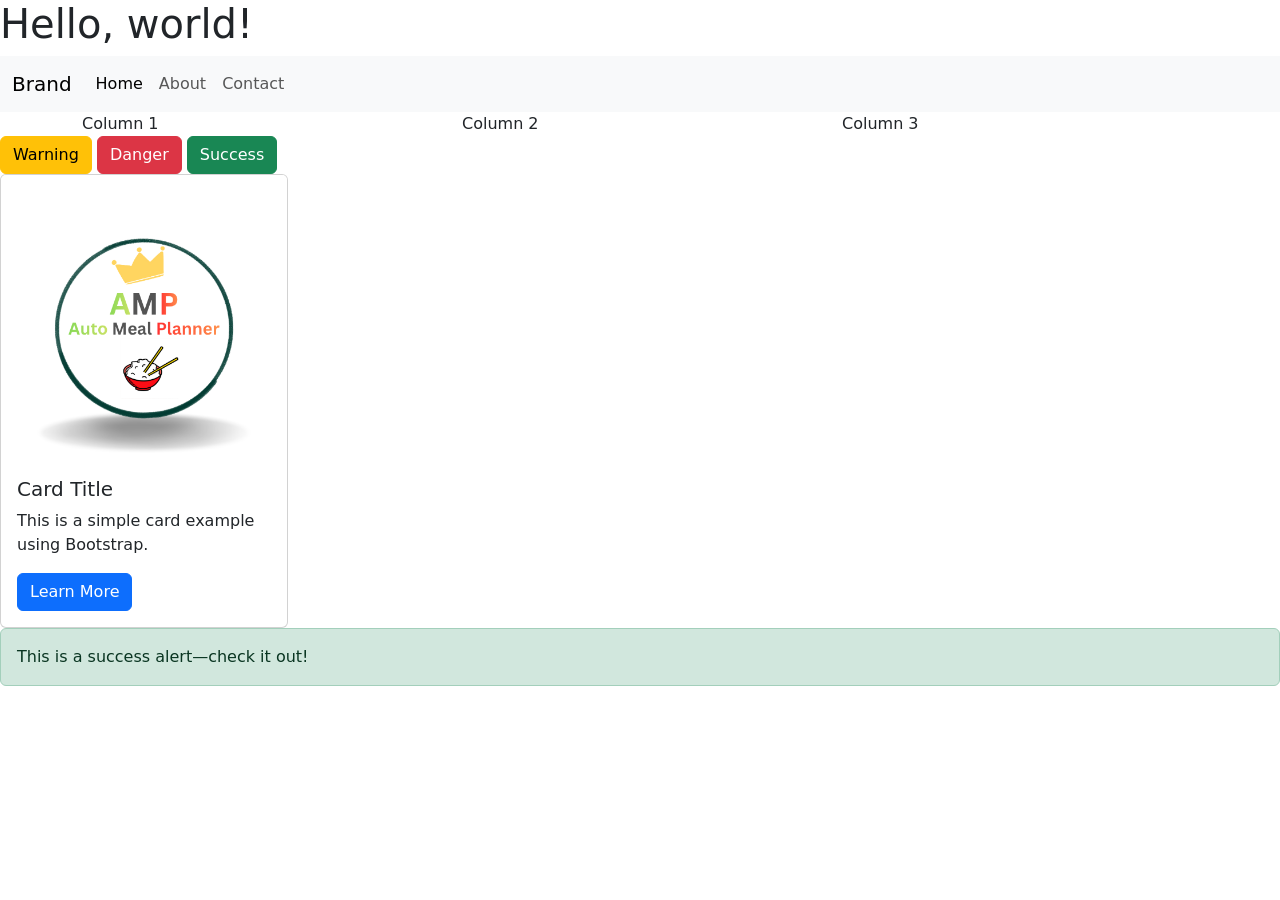
<file: index.html>
<!doctype html>
<html lang="en">
  <head>
    <meta charset="utf-8">
    <meta name="viewport" content="width=device-width, initial-scale=1">
    <title>Bootstrap demo</title>
    <!-- Bootstrap CSS -->
<link href="https://cdn.jsdelivr.net/npm/bootstrap@5.3.0/dist/css/bootstrap.min.css" rel="stylesheet">

  </head>
  <body>
    <h1>Hello, world!</h1>
    <!-- Bootstrap JavaScript (place before closing </body> tag) -->
<script src="https://cdn.jsdelivr.net/npm/bootstrap@5.3.0/dist/js/bootstrap.bundle.min.js"></script>
<nav class="navbar navbar-expand-lg navbar-light bg-light">
  <div class="container-fluid">
    <a class="navbar-brand" href="#">Brand</a>
    <button class="navbar-toggler" type="button" data-bs-toggle="collapse" data-bs-target="#navbarNav" aria-controls="navbarNav" aria-expanded="false" aria-label="Toggle navigation">
      <span class="navbar-toggler-icon"></span>
    </button>
    <div class="collapse navbar-collapse" id="navbarNav">
      <ul class="navbar-nav me-auto mb-2 mb-lg-0">
        <li class="nav-item"><a class="nav-link active" aria-current="page" href="#">Home</a></li>
        <li class="nav-item"><a class="nav-link" href="#">About</a></li>
        <li class="nav-item"><a class="nav-link" href="#">Contact</a></li>
      </ul>
    </div>
  </div>
</nav>

<div class="container">
  <div class="row">
    <div class="col-md-4 col-12">Column 1</div>
    <div class="col-md-4 col-12">Column 2</div>
    <div class="col-md-4 col-12">Column 3</div>
  </div>
</div>

<button class="btn btn-warning">Warning</button>
<button class="btn btn-danger">Danger</button>
<button class="btn btn-success">Success</button>

<div class="card" style="width: 18rem;">
  <img src="ATP Auto Meal Planner.png" class="card-img-top" alt="Card Image">
  <div class="card-body">
    <h5 class="card-title">Card Title</h5>
    <p class="card-text">This is a simple card example using Bootstrap.</p>
    <a href="#" class="btn btn-primary">Learn More</a>
  </div>
</div>

<div class="alert alert-success" role="alert">
  This is a success alert—check it out!
</div>
  </body>
</html>
</file>
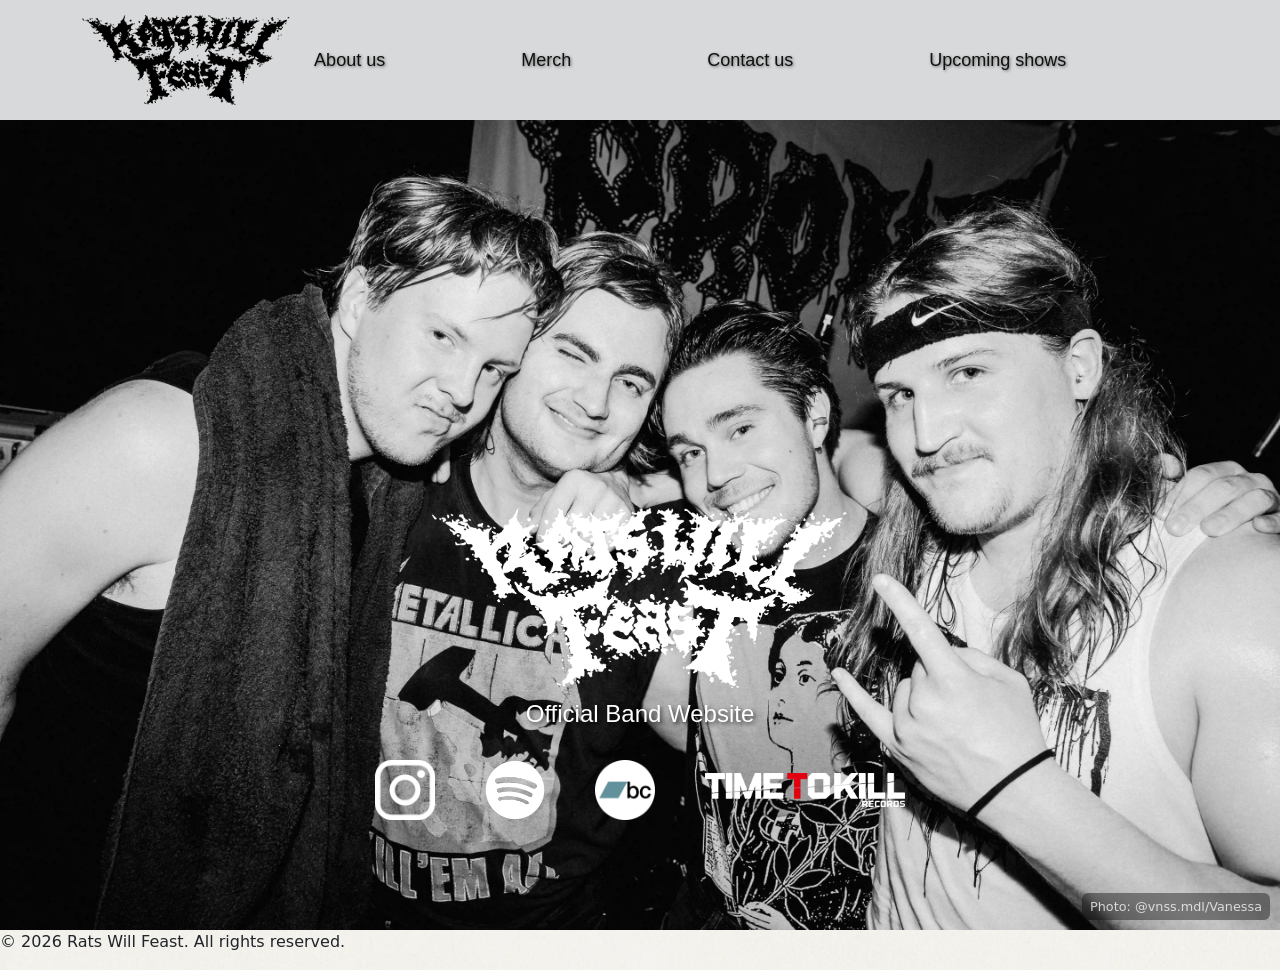
<file: Projekti/index.html>
<!DOCTYPE html>
<html lang="en">
<head>
    <meta charset="UTF-8">
    <meta name="viewport" content="width=device-width, initial-scale=1.0">

    <title>RATS WILL FEAST</title>

    <!-- Bootstrap CSS -->
    <link
        href="https://cdn.jsdelivr.net/npm/bootstrap@5.3.7/dist/css/bootstrap.min.css"
        rel="stylesheet"
    >

    <!-- Oma CSS -->
    <link rel="stylesheet" href="style.css">
</head>
<body>

    <!-- Navbar -->
<nav class="navbar navbar-expand-lg bg-body-tertiary">
  <div class="container">

    <a class="navbar-brand" href="index.html">
      <img src="images/rwf-logo.png"
           alt="Logo"
           height="90">
    </a>
    <button class="navbar-toggler"
            type="button"
            data-bs-toggle="collapse"
            data-bs-target="#navbarNav">
      <span class="navbar-toggler-icon"></span>
    </button>
    <div class="collapse navbar-collapse" id="navbarNav">
      <ul class="navbar-nav">
        <li class="nav-item">
          <a class="nav-link" href="about-us.html">About us</a>
        </li>
        <li class="nav-item">
          <a class="nav-link" href="merch.html">Merch</a>
        </li>
        <li class="nav-item">
          <a class="nav-link" href="contact-us.html">Contact us</a>
        </li>
        <li class="nav-item">
          <a class="nav-link" href="upcoming-shows.html">Upcoming shows</a>
        </li>
      </ul>
    </div>
  </div>
</nav>
<header class="hero home-image">
    <div class="home-image-wrapper">
    <img src="images/band-photo.webp"
         alt="Band photo"
         class="hero-image home-hero-image">
           <div class="home-photo-credit">
        Photo: @vnss.mdl/Vanessa
          </div>
        </div>

         

    <div class="hero-text home-hero-text">
        <h1>
          <img src="images/logo-white.png"
         alt="Band logo" 
         class="hero-logo">
        </h1>
        <p>Official Band Website</p>
    </div>

    <div class="hero-links">
        <a href="https://www.instagram.com/ratswillfeastfin/"
   target="_blank">

    <img src="images/instagram-logo.png"
         alt="Instagram Logo"
         class="social-logo">

</a>

        <a href="https://open.spotify.com/artist/3Nuo8EvLVRFtamo6VP36rv" 
        target="_blank">
            <img src="images/spotify-logo.png" alt="Spotify Logo" class="social-logo">
        </a>

        <a href="https://ratswillfeast.bandcamp.com/music"
         target="_blank"
        >
            <img src="images/bandcamp-logo.png" alt="Bandcamp Logo" class="social-logo">
        </a>

        <a href="https://timetokillrecords.com/pages/rats-will-feast" 
        target="_blank"
        >
            <img src="images/ttk-logo1.png" alt="Time To Kill Records Logo" class="social-logo ttk-logo">
        </a>

    </div>

</header>



<!-- Bootstrap JavaScript -->
<script src="https://cdn.jsdelivr.net/npm/bootstrap@5.3.0/dist/js/bootstrap.bundle.min.js"></script>
<footer class="site-footer">
    <p>© 2026 Rats Will Feast. All rights reserved.</p>
</footer>
</body>
</html>
</file>
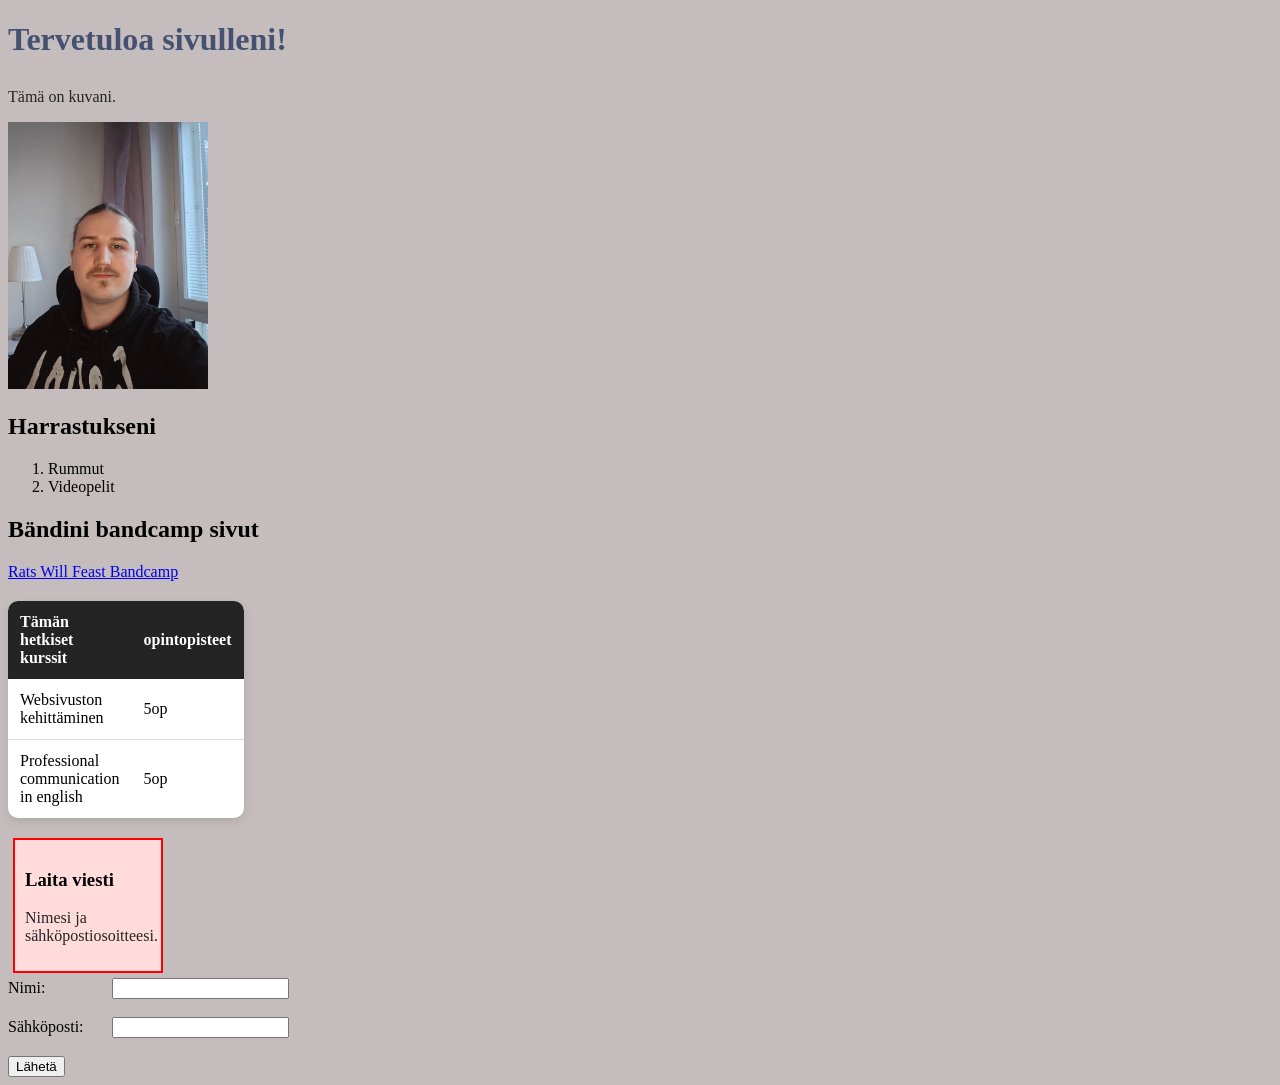
<file: ws02/index.html>
<!DOCTYPE html>
<html lang="fi">
<head>
    <meta charset="UTF-8">
    <style>
    h1 {
      color: rgb(216, 18, 18);
    }
    </style>
    <title>Aaronin sivu</title>
    <link rel="stylesheet" href="style.css">
</head>
<body>

    <h1 style="color: rgb(70, 81, 114);">Tervetuloa sivulleni!</h1>
    <p>Tämä on kuvani.</p>
    <img src="20260103_152917.jpg" alt="Kuva Aaronista" style="width: 200px; height: auto;">

    <h2>Harrastukseni</h2>
    <ol>
        <li>Rummut</li>
        <li>Videopelit</li>
    </ol>

    <h2>Bändini bandcamp sivut</h2>
    <a href="https://ratswillfeast.bandcamp.com/music">Rats Will Feast Bandcamp</a>

    <table>
        <tr>
            <th>Tämän hetkiset kurssit</th>
            <th>opintopisteet</th>
        </tr>
        <tr>
            <td>Websivuston kehittäminen</td>
            <td>5op</td>
        </tr>
        <tr>
            <td>Professional communication in english</td>
            <td>5op</td>
        </tr>
    </table>

    <div class="content-box">
  <h3>Laita viesti</h3>
  <p>Nimesi ja sähköpostiosoitteesi.</p>
</div>

    <form>
        <label for="nimi">Nimi:</label>
        <input type="text" id="nimi" name="nimi"><br><br>

        <label for="sahkoposti">Sähköposti:</label>
        <input type="email" id="sahkoposti" name="sahkoposti"><br><br>

        <input type="submit" value="Lähetä">
    </form>

</body>
</html>
</file>
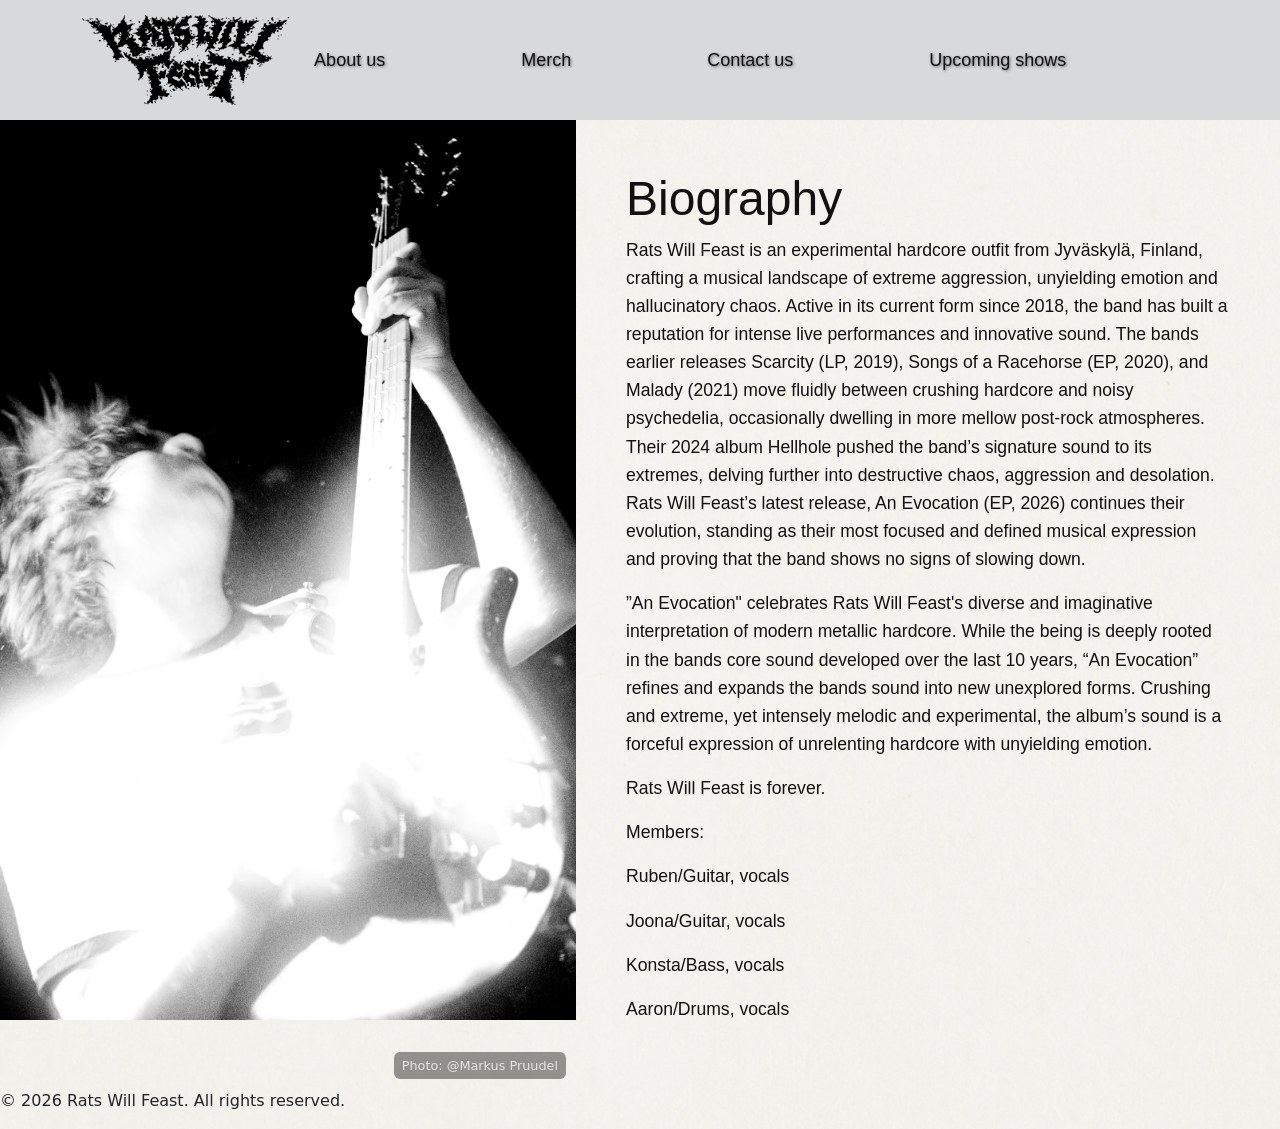
<file: Projekti/about-us.html>
<!DOCTYPE html>
<html lang="en">
<head>
    <meta charset="UTF-8">
    <meta name="viewport" content="width=device-width, initial-scale=1.0">

    <title>About Us</title>

    <!-- Bootstrap CSS -->
    <link
        href="https://cdn.jsdelivr.net/npm/bootstrap@5.3.7/dist/css/bootstrap.min.css"
        rel="stylesheet"
    >

    <!-- Oma CSS -->
    <link rel="stylesheet" href="style.css">
</head>
<body>

    <!-- Navbar -->
<nav class="navbar navbar-expand-lg bg-body-tertiary">
  <div class="container">

    <a class="navbar-brand" href="index.html">
      <img src="images/rwf-logo.png"
           alt="Logo"
           height="90">
    </a>
    <button class="navbar-toggler"
            type="button"
            data-bs-toggle="collapse"
            data-bs-target="#navbarNav">
      <span class="navbar-toggler-icon"></span>
    </button>
    <div class="collapse navbar-collapse" id="navbarNav">
      <ul class="navbar-nav">
        <li class="nav-item">
          <a class="nav-link" href="about-us.html">About us</a>
        </li>
        <li class="nav-item">
          <a class="nav-link" href="merch.html">Merch</a>
        </li>
        <li class="nav-item">
          <a class="nav-link" href="contact-us.html">Contact us</a>
        </li>
        <li class="nav-item">
          <a class="nav-link" href="upcoming-shows.html">Upcoming shows</a>
        </li>
      </ul>
    </div>
  </div>
</nav>

<section class="about-layout">
      <div class="about-image-wrapper">
    <img src="images/rats-will-feast-aboutus.webp"
         alt="Band photo"
         class="about-image">
          <div class="photo-credit">
        Photo: @Markus Pruudel
          </div>
        </div>
    
    <div class="about-text">
        <h1>Biography</h1>
        <p>Rats Will Feast is an experimental hardcore outfit from Jyväskylä, Finland, crafting a musical
landscape of extreme aggression, unyielding emotion and hallucinatory chaos. Active in its current
form since 2018, the band has built a reputation for intense live performances and innovative sound.
The bands earlier releases Scarcity (LP, 2019), Songs of a Racehorse (EP, 2020), and Malady
(2021) move fluidly between crushing hardcore and noisy psychedelia, occasionally dwelling in
more mellow post-rock atmospheres. Their 2024 album Hellhole pushed the band’s signature
sound to its extremes, delving further into destructive chaos, aggression and desolation. Rats Will
Feast’s latest release, An Evocation (EP, 2026) continues their evolution, standing as their
most focused and defined musical expression and proving that the band shows no signs of slowing
down.</p>

<p>”An Evocation" celebrates Rats Will Feast's diverse and imaginative interpretation of modern
metallic hardcore. While the being is deeply rooted in the bands core sound developed over the last
10 years, “An Evocation” refines and expands the bands sound into new unexplored forms.
Crushing and extreme, yet intensely melodic and experimental, the album’s sound is a forceful
expression of unrelenting hardcore with unyielding emotion.</p>

<p>Rats Will Feast is forever. </p>

<p>Members: </p> 
<p> Ruben/Guitar, vocals</p>
<p> Joona/Guitar, vocals</p>
<p> Konsta/Bass, vocals</p>
<p> Aaron/Drums, vocals</p>
  

    </div>
</section>

<!-- Bootstrap JavaScript -->
<script src="https://cdn.jsdelivr.net/npm/bootstrap@5.3.0/dist/js/bootstrap.bundle.min.js"></script>
<footer class="site-footer">
    <p>© 2026 Rats Will Feast. All rights reserved.</p>
</footer>
</body>
</html>
</file>
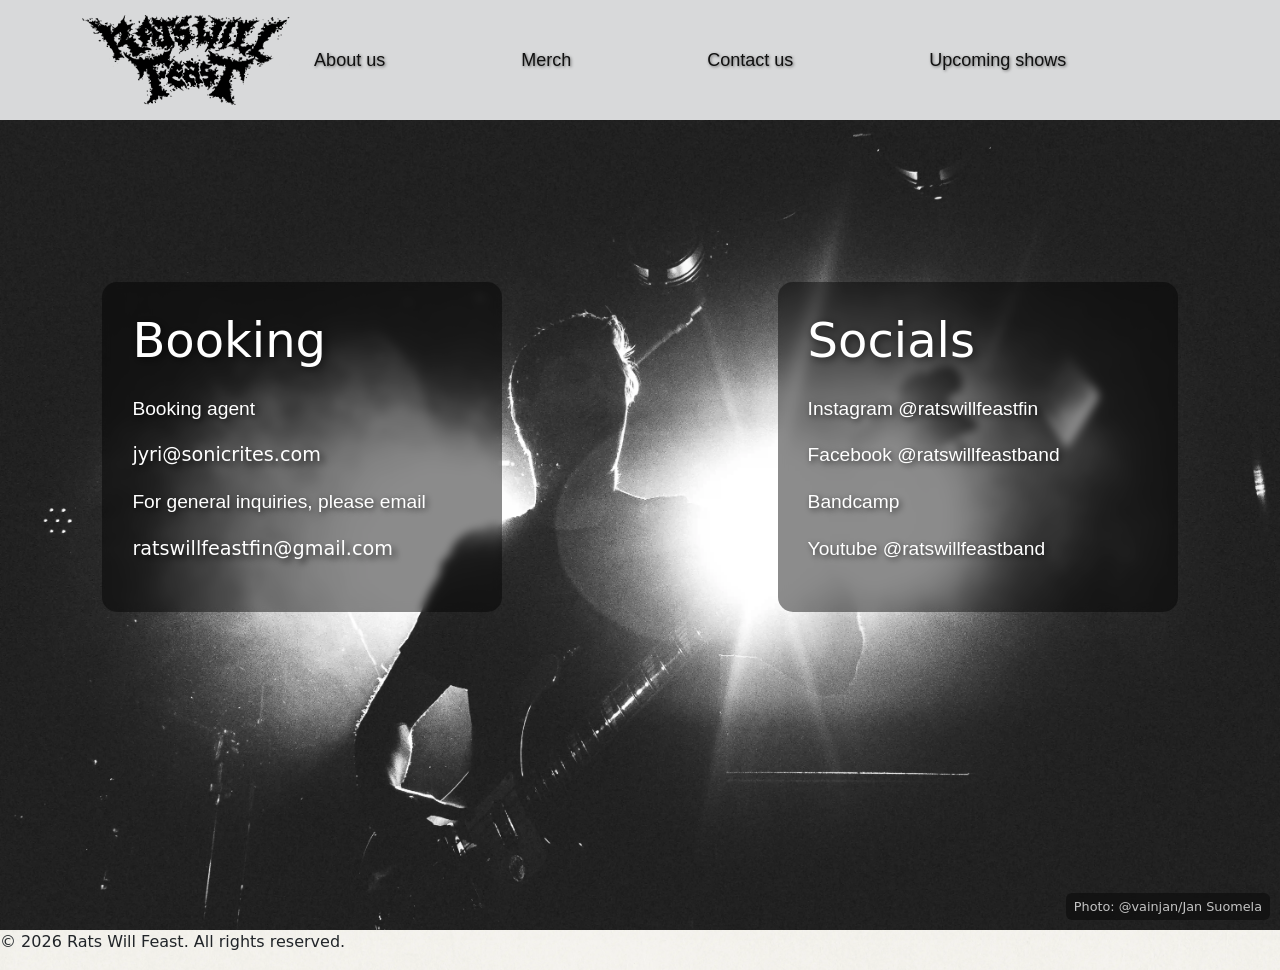
<file: Projekti/contact-us.html>
<!DOCTYPE html>
<html lang="en">
<head>
    <meta charset="UTF-8">
    <meta name="viewport" content="width=device-width, initial-scale=1.0">

    <title>Contact Us</title>

    <!-- Bootstrap CSS -->
    <link
        href="https://cdn.jsdelivr.net/npm/bootstrap@5.3.7/dist/css/bootstrap.min.css"
        rel="stylesheet"
    >

    <!-- Oma CSS -->
    <link rel="stylesheet" href="style.css">
</head>
<body>

    <!-- Navbar -->
<nav class="navbar navbar-expand-lg bg-body-tertiary">
  <div class="container">

    <a class="navbar-brand" href="index.html">
      <img src="images/rwf-logo.png"
           alt="Logo"
           height="90">
    </a>
    <button class="navbar-toggler"
            type="button"
            data-bs-toggle="collapse"
            data-bs-target="#navbarNav">
      <span class="navbar-toggler-icon"></span>
    </button>
    <div class="collapse navbar-collapse" id="navbarNav">
      <ul class="navbar-nav">
        <li class="nav-item">
          <a class="nav-link" href="about-us.html">About us</a>
        </li>
        <li class="nav-item">
          <a class="nav-link" href="merch.html">Merch</a>
        </li>
        <li class="nav-item">
          <a class="nav-link" href="contact-us.html">Contact us</a>
        </li>
        <li class="nav-item">
          <a class="nav-link" href="upcoming-shows.html">Upcoming shows</a>
        </li>
      </ul>
    </div>
  </div>
</nav>

<header class="hero contact-hero">
    <div class="contact-image-wrapper">

        <img src="images/contact-photo.webp"
          alt="Contact us hero image"
          class="hero-image contact-hero-image">

           <div class="photo-credit">
        Photo: @vainjan/Jan Suomela
    </div>
    </div>

    <div class="hero-text contact-hero-text">
        <h1>Booking</h1>
        <p> Booking agent </p>
        <a href="mailto:jyri@sonicrites.com">jyri@sonicrites.com</a>
        <p>For general inquiries, please email</p>
        <a href="mailto:ratswillfeastfin@gmail.com">ratswillfeastfin@gmail.com</a>
      </div>

        <div class="hero-text social-hero-text">
        <h2>Socials</h2>
        <p> Instagram <a href="https://www.instagram.com/ratswillfeastfin" target="_blank">@ratswillfeastfin</a> </p>
         <p> Facebook <a href="https://www.facebook.com/ratswillfeastband" target="_blank">@ratswillfeastband</a></p>
         <p> <a href="https://ratswillfeast.bandcamp.com" target="_blank">Bandcamp</a></p> 
         <p> Youtube <a href="https://www.youtube.com/@ratswillfeastband" target="_blank">@ratswillfeastband</a></p>
      </div>
        
    
</header>


<!-- Bootstrap JavaScript -->
<script src="https://cdn.jsdelivr.net/npm/bootstrap@5.3.0/dist/js/bootstrap.bundle.min.js"></script>
<footer class="site-footer">
    <p>© 2026 Rats Will Feast. All rights reserved.</p>
</footer>
</body>
</html>
</file>
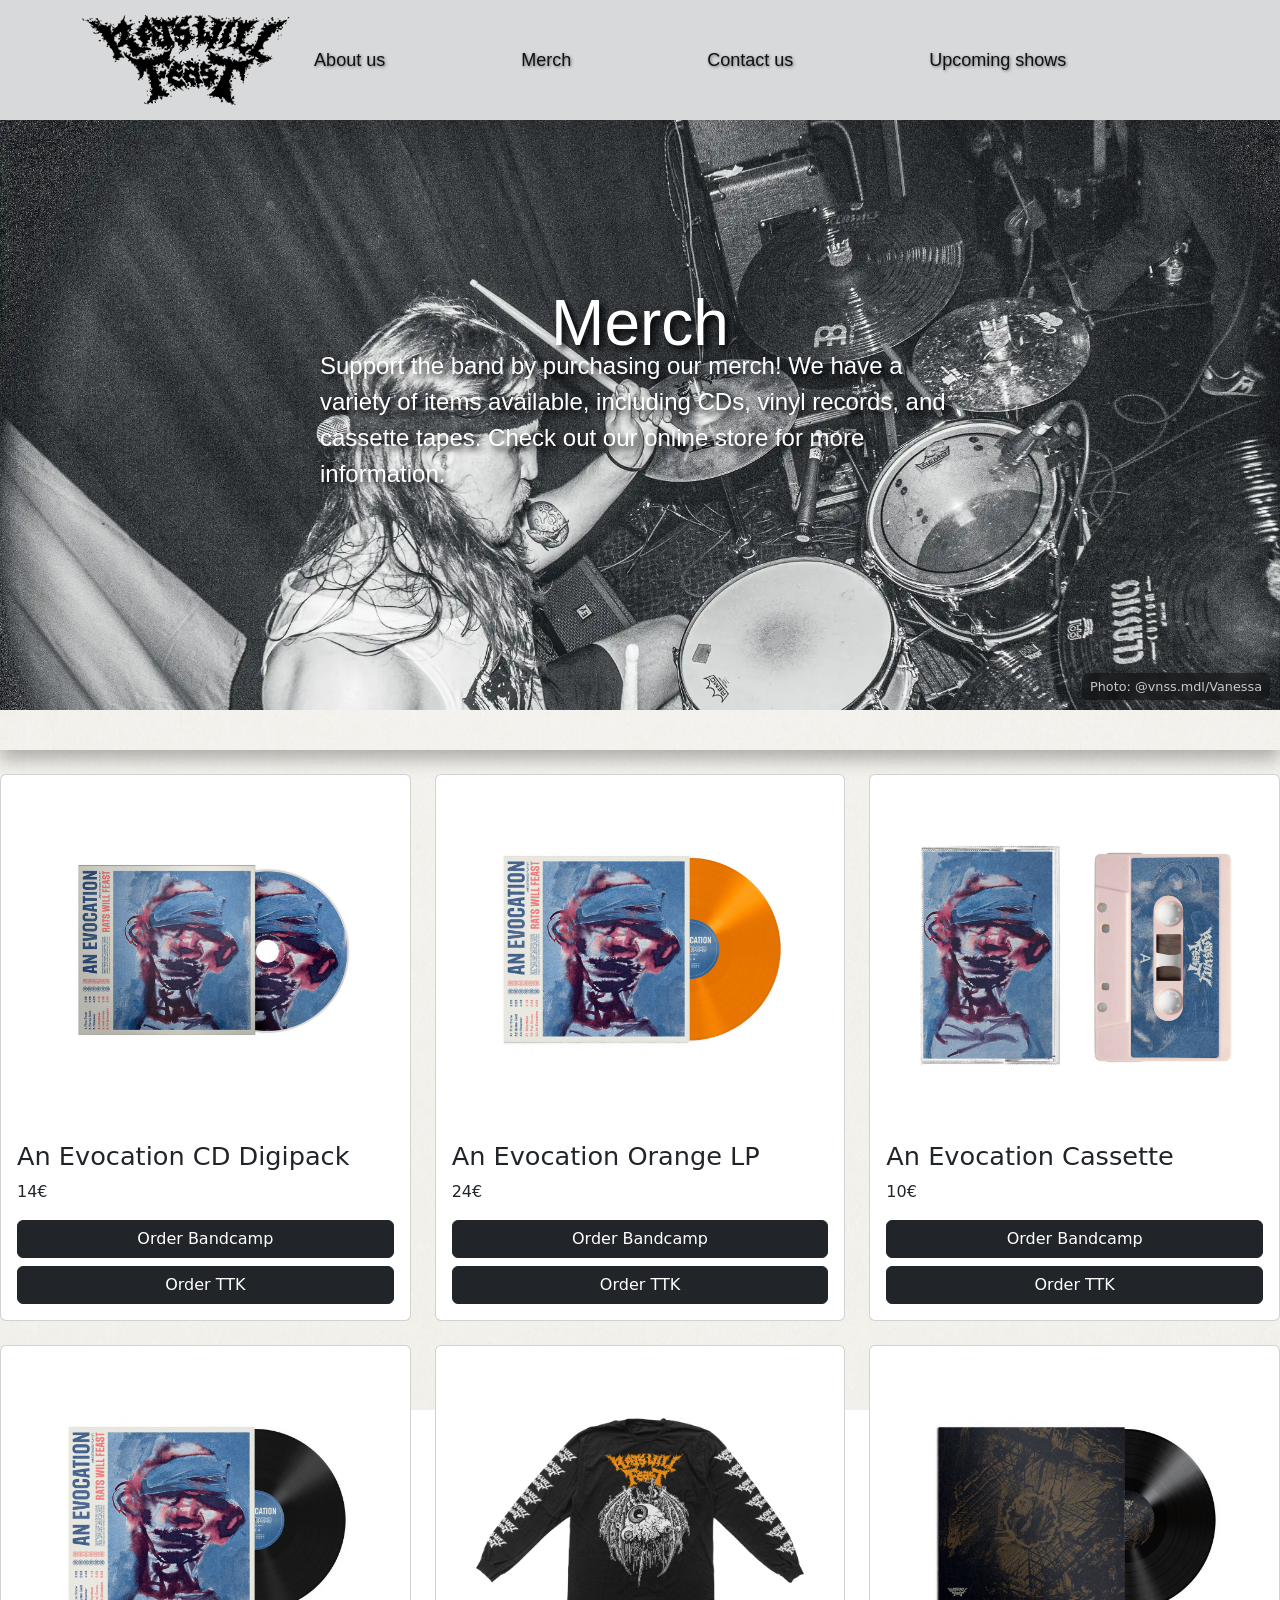
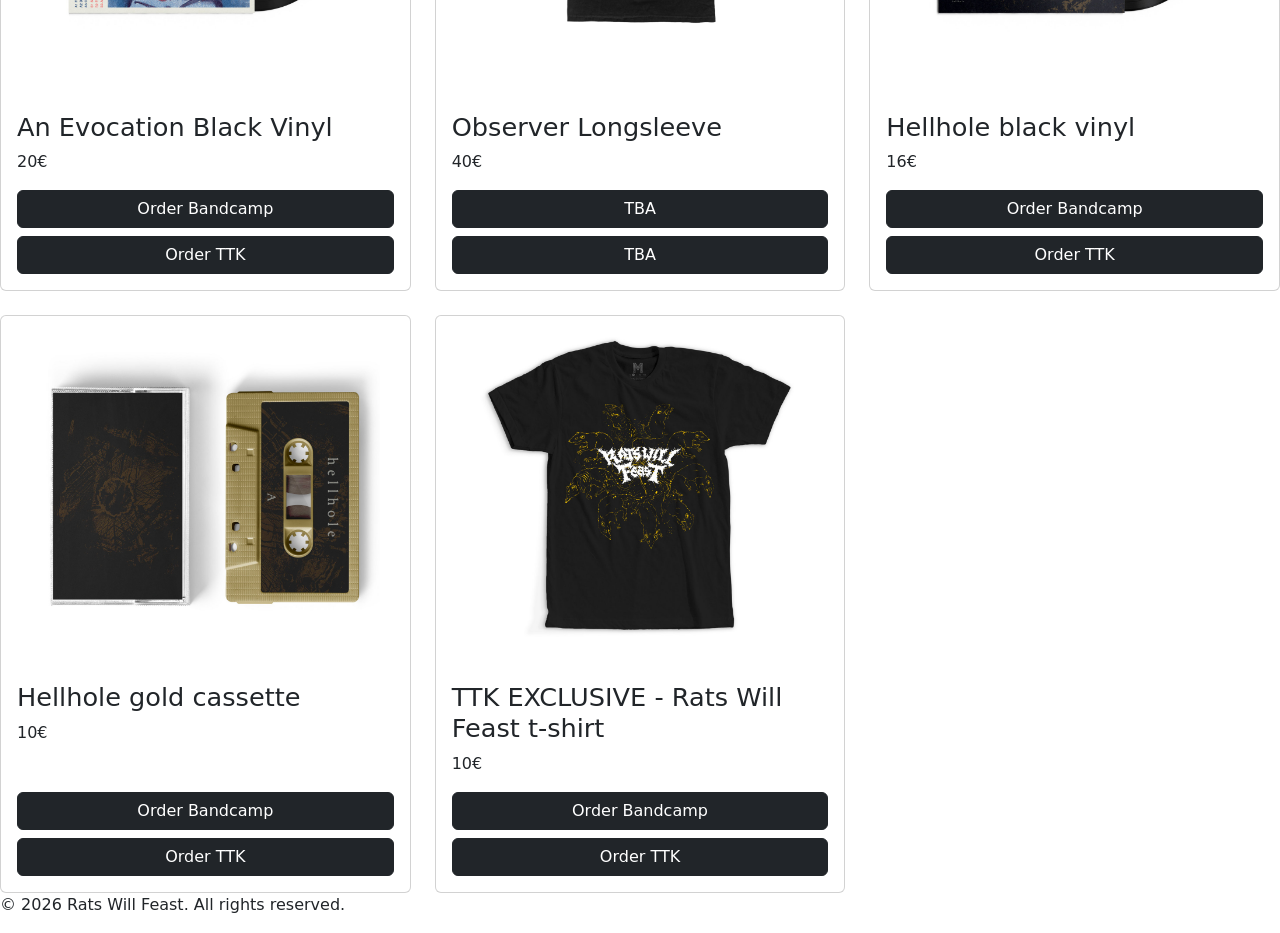
<file: Projekti/merch.html>
<!DOCTYPE html>
<html lang="en">
<head>
    <meta charset="UTF-8">
    <meta name="viewport" content="width=device-width, initial-scale=1.0">

    <title>Merch</title>

    <!-- Bootstrap CSS -->
    <link
        href="https://cdn.jsdelivr.net/npm/bootstrap@5.3.7/dist/css/bootstrap.min.css"
        rel="stylesheet"
    >

    <!-- Oma CSS -->
    <link rel="stylesheet" href="style.css">
</head>
<body>

    <!-- Navbar -->
<nav class="navbar navbar-expand-lg bg-body-tertiary">
  <div class="container">

    <a class="navbar-brand" href="index.html">
      <img src="images/rwf-logo.png"
           alt="Logo"
           height="90">
    </a>
    <button class="navbar-toggler"
            type="button"
            data-bs-toggle="collapse"
            data-bs-target="#navbarNav">
      <span class="navbar-toggler-icon"></span>
    </button>
    <div class="collapse navbar-collapse" id="navbarNav">
      <ul class="navbar-nav">
        <li class="nav-item">
          <a class="nav-link" href="about-us.html">About us</a>
        </li>
        <li class="nav-item">
          <a class="nav-link" href="merch.html">Merch</a>
        </li>
        <li class="nav-item">
          <a class="nav-link" href="contact-us.html">Contact us</a>
        </li>
        <li class="nav-item">
          <a class="nav-link" href="upcoming-shows.html">Upcoming shows</a>
        </li>
      </ul>
    </div>
  </div>
</nav>

<div class="hero merch-hero">
        <div class="merch-image-wrapper">
    <img src="images/rwf-merch.webp"
         alt="Band photo"
         class="hero-image merch-hero-image">
          <div class="photo-credit">
        Photo: @vnss.mdl/Vanessa
          </div>
        </div>
</div>
         

    <div class="hero-text merch-hero-text">
        <h1>Merch</h1>
        <p>Support the band by purchasing our merch! We have a variety of items available, including CDs, vinyl records, and cassette tapes. Check out our online store for more information.</p>
    </div>

<div class="row g-4">
  <div class="row justify-content-center g-4">
  </div>
    <!-- TUOTE 1 -->
    <div class="col-md-4">
        <div class="card h-100">

            <img src="images/digital-cd.jpg"
                 class="card-img-top"
                 alt="CD">

            <div class="card-body">

                <h1 class="card-title">
                    An Evocation CD Digipack
                </h1>

                <p class="card-text">14€</p>

                <div class="d-grid gap-2">

                    <a href="https://ratswillfeast.bandcamp.com/album/an-evocation"
                       class="btn btn-dark">
                       Order Bandcamp
                    </a>

                    <a href="https://timetokillrecords.com/products/rats-will-feast-an-evocation-cd-digipack?_pos=4&_sid=38abc0d91&_ss=r"
                       class="btn btn-dark">
                       Order TTK
                    </a>

                </div>

            </div>
        </div>
    </div>


    <!-- TUOTE 2 -->
    <div class="col-md-4">
        <div class="card h-100">

            <img src="images/orange-lp.jpg"
                 class="card-img-top"
                 alt="Orange LP">

            <div class="card-body">

                <h1 class="card-title">
                    An Evocation Orange LP
                </h1>

                <p class="card-text">24€</p>

                <div class="d-grid gap-2">

                    <a href="https://ratswillfeast.bandcamp.com/album/an-evocation"
                       class="btn btn-dark">
                       Order Bandcamp
                    </a>

                    <a href="https://timetokillrecords.com/products/rats-will-feast-an-evocation-lp-orange?_pos=1&_sid=38abc0d91&_ss=r"
                       class="btn btn-dark">
                       Order TTK
                    </a>

                </div>

            </div>
        </div>
    </div>


    <!-- TUOTE 3 -->
    <div class="col-md-4">
        <div class="card h-100">

            <img src="images/evocation-cassette.jpg"
                 class="card-img-top"
                 alt="Cassette">

            <div class="card-body">

                <h1 class="card-title">
                    An Evocation Cassette
                </h1>

                <p class="card-text">10€</p>

                <div class="d-grid gap-2">

                    <a href="https://ratswillfeast.bandcamp.com/album/an-evocation"
                       class="btn btn-dark">
                       Order Bandcamp
                    </a>

                    <a href="https://timetokillrecords.com/products/rats-will-feast-an-evocation-mc?_pos=2&_sid=38abc0d91&_ss=r"
                       class="btn btn-dark">
                       Order TTK
                    </a>

                </div>

            </div>
        </div>
    </div>

    <!-- TUOTE 4 -->

    <div class="col-md-4">
        <div class="card h-100">

            <img src="images/black-vinyl.jpg"
                 class="card-img-top"
                 alt="Black vinyl">

            <div class="card-body">

                <h1 class="card-title">
                    An Evocation Black Vinyl
                </h1>

                <p class="card-text">20€</p>

                <div class="d-grid gap-2">

                    <a href="https://ratswillfeast.bandcamp.com/album/an-evocation"
                       class="btn btn-dark">
                       Order Bandcamp
                    </a>

                    <a href="https://timetokillrecords.com/products/rats-will-feast-an-evocation-lp-black?_pos=6&_sid=549ae5271&_ss=r"
                       class="btn btn-dark">
                       Order TTK
                    </a>

                </div>

            </div>
        </div>
    </div>

    <!-- TUOTE 5 -->

    <div class="col-md-4">
        <div class="card h-100">

            <img src="images/rwf-observer-longsleeve.jpg"
                 class="card-img-top"
                 alt="Observer longsleeve">
                 <div class="modal fade" id="imageModal1"></div>

            <div class="card-body">

                <h1 class="card-title">
                    Observer Longsleeve
                </h1>

                <p class="card-text">40€</p>

                <div class="d-grid gap-2">

                    <a href="#"
                       class="btn btn-dark">
                       TBA
                    </a>

                    <a href="#"
                       class="btn btn-dark">
                       TBA
                    </a>

                </div>

            </div>
        </div>
    </div>


    <!-- TUOTE 6 -->

    <div class="col-md-4">
        <div class="card h-100">

            <img src="images/hellhole-vinyl.jpg"
                 class="card-img-top"
                 alt="Hellhole black vinyl">

            <div class="card-body">

                <h1 class="card-title">
                    Hellhole black vinyl 
                </h1>

                <p class="card-text">16€</p>

                <div class="d-grid gap-2">

                    <a href="https://ratswillfeast.bandcamp.com/album/hellhole-2"
                       class="btn btn-dark">
                       Order Bandcamp
                    </a>

                    <a href="https://timetokillrecords.com/products/rats-will-feast-hellhole-12-black-vinyl?_pos=3&_sid=549ae5271&_ss=r"
                       class="btn btn-dark">
                       Order TTK
                    </a>

                </div>

            </div>
        </div>
    </div>

    <!-- TUOTE 7 -->

    <div class="col-md-4">
        <div class="card h-100">

            <img src="images/hellhole-gold-cassette.jpg"
                 class="card-img-top"
                 alt="Hellhole gold cassette">

            <div class="card-body">

                <h1 class="card-title">
                    Hellhole gold cassette 
                </h1>

                <p class="card-text">10€</p>

                <div class="d-grid gap-2">

                    <a href="https://ratswillfeast.bandcamp.com/album/hellhole-2"
                       class="btn btn-dark">
                       Order Bandcamp
                    </a>

                    <a href="https://timetokillrecords.com/products/rats-will-feast-hellhole-gold-audiocassette?_pos=4&_sid=549ae5271&_ss=r"
                       class="btn btn-dark">
                       Order TTK
                    </a>

                </div>

            </div>
        </div>
    </div>

    <!-- TUOTE 8 -->

    <div class="col-md-4">
        <div class="card h-100">

            <img src="images/ratcrown-tshirt.jpg"
                 class="card-img-top"
                 alt="TTK EXCLUSIVE - Rats Will Feast t-shirt">

            <div class="card-body">

                <h1 class="card-title">
                    TTK EXCLUSIVE - Rats Will Feast t-shirt
                </h1>

                <p class="card-text">10€</p>

                <div class="d-grid gap-2">

                    <a href="https://ratswillfeast.bandcamp.com/album/hellhole-2"
                       class="btn btn-dark">
                       Order Bandcamp
                    </a>

                    <a href="https://timetokillrecords.com/products/ttk-exclusive-rats-will-feats-t-shirt?_pos=9&_sid=549ae5271&_ss=r"
                       class="btn btn-dark">
                       Order TTK
                    </a>

                </div>

            </div>
        </div>
    </div>

</div>


<!-- Bootstrap JavaScript -->
<script src="https://cdn.jsdelivr.net/npm/bootstrap@5.3.0/dist/js/bootstrap.bundle.min.js"></script>
<footer class="site-footer">
    <p>© 2026 Rats Will Feast. All rights reserved.</p>
</footer>
</body>
</html>
</file>
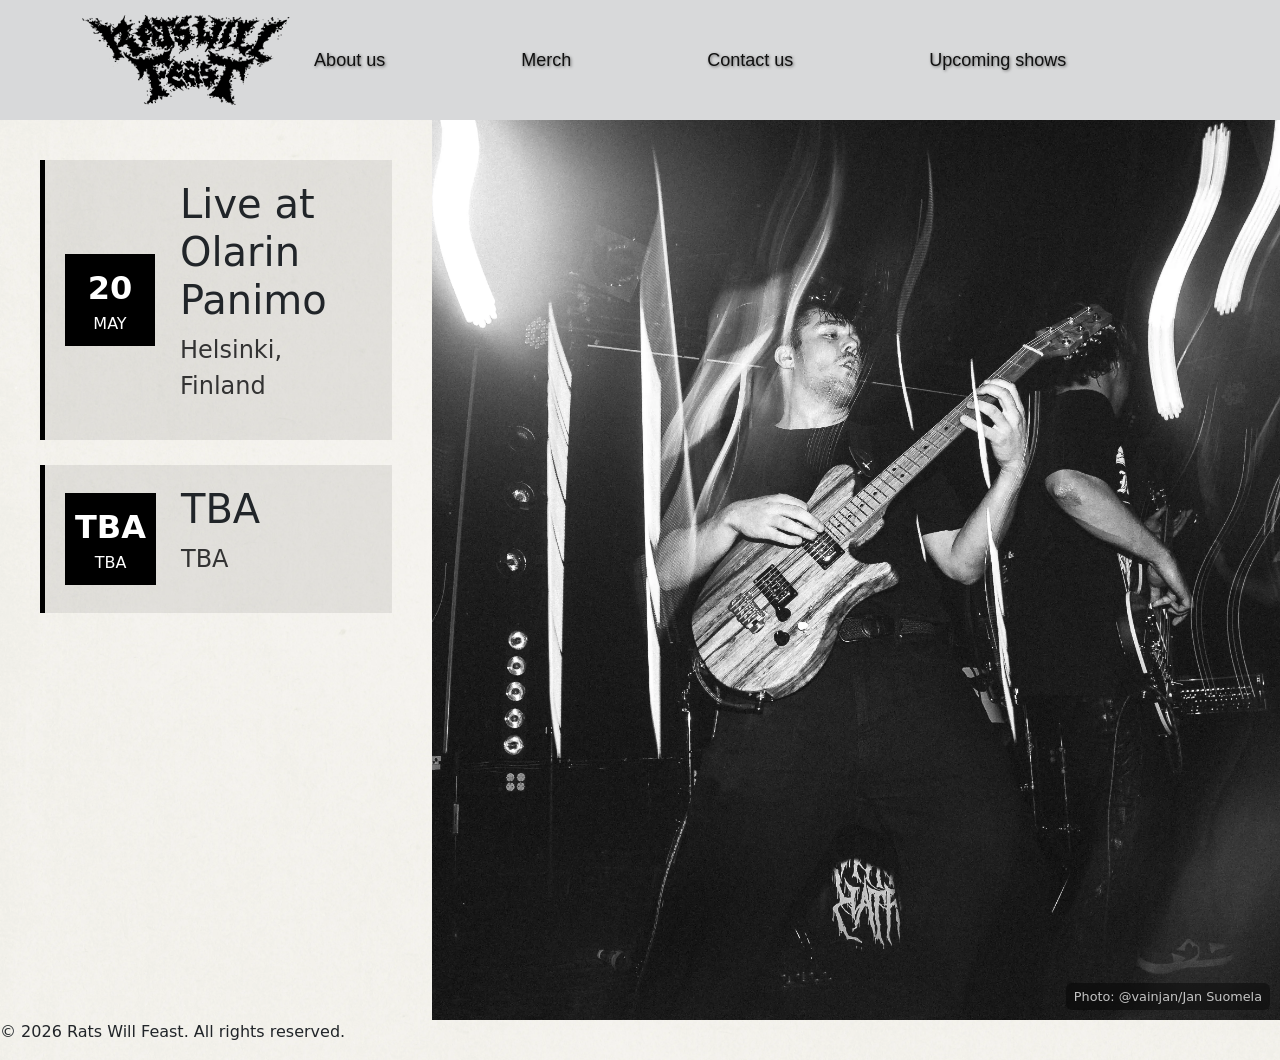
<file: Projekti/upcoming-shows.html>
<!DOCTYPE html>
<html lang="en">
<head>
    <meta charset="UTF-8">
    <meta name="viewport" content="width=device-width, initial-scale=1.0">

    <title>Upcoming Shows</title>

    <!-- Bootstrap CSS -->
    <link
        href="https://cdn.jsdelivr.net/npm/bootstrap@5.3.7/dist/css/bootstrap.min.css"
        rel="stylesheet"
    >

    <!-- Oma CSS -->
    <link rel="stylesheet" href="style.css">
</head>
<body>

    <!-- Navbar -->
<nav class="navbar navbar-expand-lg bg-body-tertiary">
  <div class="container">

    <a class="navbar-brand" href="index.html">
      <img src="images/rwf-logo.png"
           alt="Logo"
           height="90">
    </a>
    <button class="navbar-toggler"
            type="button"
            data-bs-toggle="collapse"
            data-bs-target="#navbarNav">
      <span class="navbar-toggler-icon"></span>
    </button>
    <div class="collapse navbar-collapse" id="navbarNav">
      <ul class="navbar-nav">
        <li class="nav-item">
          <a class="nav-link" href="about-us.html">About us</a>
        </li>
        <li class="nav-item">
          <a class="nav-link" href="merch.html">Merch</a>
        </li>
        <li class="nav-item">
          <a class="nav-link" href="contact-us.html">Contact us</a>
        </li>
        <li class="nav-item">
          <a class="nav-link" href="upcoming-shows.html">Upcoming shows</a>
        </li>
      </ul>
    </div>
  </div>
</nav>

<section class="shows-layout">

    <div class="shows-section">
         <div class="show-card">

            <div class="show-date">
                <span class="day">20</span>
                <span class="month">MAY</span>
         </div>

            <div class="show-info">
                <h1>Live at Olarin Panimo</h1>
                <p>Helsinki, Finland</p>
            </div>
        </div>

           <div class="show-card">

            <div class="show-date">
                <span class="day">TBA</span>
                <span class="month">TBA</span>
         </div>

            <div class="show-info">
                <h1>TBA</h1>
                <p>TBA</p>
            </div>
        </div>


    </div>
    <div class="image-wrapper">
    <img src="images/upcoming-shows.webp"
         alt="Upcoming shows image"
         class="shows-side-image">

           <div class="photo-credit">
        Photo: @vainjan/Jan Suomela
    </div>
    </div>

</section>







<!-- Bootstrap JavaScript -->
<script src="https://cdn.jsdelivr.net/npm/bootstrap@5.3.0/dist/js/bootstrap.bundle.min.js"></script>
<footer class="site-footer">
    <p>© 2026 Rats Will Feast. All rights reserved.</p>
</footer>
</body>
</html>
</file>
<file: Projekti/style.css>
/* home page specific styles */
html, body {
    overflow-x: hidden;
    overflow-y: scroll
}

.hero {
    position: relative;
    display: flex;
    text-align: center;

} 

.navbar-brand img {
    transition: 0.4s;
}
.navbar-brand img:hover {
      opacity: 0.8;
    transform: scale(1.05);
}

.home-image-wrapper {
    width: 100%;
}

.hero-logo {
    width: 500px;
    margin-top: 600px;
    height: auto;
    object-fit: contain;
    color:#ffffff

}
.hero-text.home-hero-text {
    
        top: 38%;
    }


.hero-links {
    position: absolute;

    bottom: 40px;
    left: 50%;
    display: flex;
    gap: 50px;

    align-items: center;

    transform: translateX(-50%);

    text-align: center;
}

.social-logo {
    width: 60px;
    height: 60px;

    object-fit: contain;

    transition: 0.3s;
}
.social-logo:hover {
    transform: scale(1.1);
    opacity: 0.8;
}

.ttk-logo {
    width: 200px;
    height: 200px;

    object-fit: contain;

    transition: 0.3s;
}   
.ttk-logo:hover {
    transform: scale(1.1);
    opacity: 0.8;
}   
.hero-image {
    width: 100%;
    height: 90vh;
    object-fit: cover;
}

.hero-text {
    position: absolute;
    top: 50%;
    left: 50%;
    transform: translate(-50%, -50%);
    color: white;
    text-shadow: 2px 2px 4px rgba(0, 0, 0, 0.7);
}


.hero-text p {
    font-size: 1.5rem;
    font-family: Arial, Helvetica, sans-serif;
}

/* About Us page specific styles */


.about-layout {
    display: flex;
    min-height: 100vh;
    width: 100%;
}

.about-image {
    width: 100%;
    height: 100vh;
    object-fit: cover;
    display: block;
}

.about-image-wrapper {
    width: 45%;
    position: relative;
}

.about-text {
    width: 55%;
    min-height: 100vh;
    padding: 50px;
    box-sizing: border-box;
    color: #111;
    position: static;
    transform: none;
    text-align: left;
    overflow-y: auto;
    font-family: Arial, Helvetica, sans-serif;
}

.about-text h1 {
    margin-top: 0;
    font-size: 3rem;
}

.about-text p {
    font-size: 1.1rem;
    line-height: 1.6;
    color: #111;
}   


/* merchandise page specific styles */

.merch-image-wrapper {
    position: relative;
    width: 100%;
    overflow: hidden;
    
    
}

.hero.merch-hero {
    height: 70vh;
    width: 100%;
    position: relative;
    overflow: hidden;
    object-fit: cover;
    box-shadow: 0 9px 18px rgba(0, 0, 0, 0.3);
}


.hero-text.merch-hero-text h1 {
    position: absolute;
    top: 1%;
    left: 50%;
    text-align: center;
    transform: translate(-50%, -50%);
    color: white;
    text-shadow: 4px 4px 6px rgba(0, 0, 0, 10);
    font-size:  4rem;
    font-family: Arial, Helvetica, sans-serif;
}
.hero-text.merch-hero-text p {
    position: relative;
    top: 50%;
    left: 50%;
    text-align: left;
    margin-top: 100px;
    transform: translate(-50%, -50%);
    color: white;
    text-shadow: 4px 4px 6px rgba(0, 0, 0, 10);
    font-size: 1.5rem;
    font-family: Arial, Helvetica, sans-serif;
}

.card-img-top {
    height: 350px;
    object-fit: contain;
    
}
.card {
   min-height: 100%;


}

.card-body {
    display: flex;
    flex-direction: column;
}

.card-title {
    min-height: 5px;
    font-size: 1.6rem;
}

.card-body .d-grid {
    margin-top: auto;
}


/* navbar styles */
.navbar {
    background-color: #d8d9da !important;
    padding: 10px 20px;
    font-family: Arial, Helvetica, sans-serif;
    font-size: large;
    min-height: 105px;
    z-index: 9999;
}

.navbar-collapse {
    position: relative;
    z-index: 9999;
}

.navbar-brand img {
    height: 90px; 
   
}

    .navbar-nav .nav-link {
    transition: 0.3s;
    position: relative;
    display: inline-block;
}

.navbar-nav .nav-link:hover {
    opacity: 0.8;


}
.navbar-nav .nav-link::after {
    content: "";

    position: absolute;

    left: 0;
    bottom: -5px;

    width: 0%;
    height: 2px;

    background-color: black;

    transition: 0.3s;
}

.navbar-nav .nav-link:hover::after {
    width: 100%;
}



    .navbar-nav {
        gap: 120px;
    }

    .navbar-nav a {
        color: #111111;
        text-shadow: 1px 1px 3px rgba(0, 0, 0, 0.5);
    }

 /*contact page specific styles */

 .contact-hero {
    position: relative;
}


.contact-image-wrapper {
    width: 100%;
}


.contact-hero-text {
    position: absolute;
    max-width: 320px;
    left: 5%;
    top: 50%;
    background-color: rgba(0, 0, 0, 0.45);
    backdrop-filter: blur(4px);
    transform: translateY(-50%);
    text-align: left;
    max-width: 400px;
    padding: 30px;
    border-radius: 15px;
    font-size: 1.2rem;
    margin-bottom: 18px;
    text-shadow: 4px 4px 6px rgba(0,0,0,0.7);
}

.social-hero-text {
    position: absolute;
    max-width: 320px;
    background-color: rgba(0, 0, 0, 0.45);
    backdrop-filter: blur(4px);
    right: 5%;
    left:auto;
    transform: translateY(-50%);
    text-align: left;
    max-width: 400px;
    font-size: 1.2rem;
    margin-bottom: 18px;
    text-shadow: 4px 4px 6px rgba(0,0,0,0.7);

    

    padding: 30px;
    border-radius: 15px;
}

.contact-hero-text a {
    display: inline-block;
    color: white;
    text-decoration: none;
    transition: 0.3s;
    line-height: 1.5;
    margin-bottom: 18px;
}

.contact-hero-text a:hover {
    opacity: 0.7;
}


.social-hero-text a {
    color: white;
    text-decoration: none;

    transition: 0.3s;
}

.social-hero-text a:hover {
    opacity: 0.7;
}



.contact-hero-text h1,
.social-hero-text h2 {

    font-size: 3rem;

    margin-bottom: 25px;

    text-shadow: 2px 2px 8px rgba(0,0,0,0.6);
}
.contact-hero-text p,
.social-hero-text p {

    font-size: 1.2rem;

    margin-bottom: 18px;

    text-shadow: 2px 2px 6px rgba(0,0,0,0.7);
}


/* backgorund color for all pages */
body {
    background-image: url("images/taustakuva.webp");
    background-size: cover;
    background-position: center;
    background-repeat: no-repeat;
    background-attachment: fixed;
}

/* upcoming shows page specific styles */

.shows-layout {
    display: flex;
    min-height: 100vh;
}

.shows-section {
    width: 50%;
    padding: 40px;
}

.shows-side-image {
    width: 100%;
    height: 100vh;
    object-fit: cover;
}
.show-card {
    display: flex;
    align-items: center;
    gap: 25px;
    padding: 20px;
    margin-bottom: 25px;
    background-color: rgba(0,0,0,0.08);
    border-left: 5px solid black;
}

.show-date {
    min-width: 90px;
    text-align: center;
    background-color: black;
    color: white;
    padding: 10px;
}

.day {
    display: block;
    font-size: 2rem;
    font-weight: bold;
}

.month {
    font-size: 1rem;
}

.show-info h2 {
    margin-bottom: 5px;
}

.show-info p {
    font-size: 1.5rem;
    color: #333;
}



/* photo credit */

.image-wrapper {
    position: relative;
}

.photo-credit {
    position: absolute;

    bottom: 10px;
    right: 10px;

    z-index: 10;

    font-size: 0.8rem;

    color: rgba(255,255,255,0.75);

    background-color: rgba(0,0,0,0.4);

    padding: 4px 8px;

    border-radius: 6px;

    backdrop-filter: blur(3px);
}

.home-photo-credit {
    position: absolute;

    bottom: 10px;
    right: 10px;

    z-index: 10;

    font-size: 0.8rem;

    color: rgba(255,255,255,0.75);

    background-color: rgba(0,0,0,0.4);

    padding: 4px 8px;

    border-radius: 6px;

    backdrop-filter: blur(3px);
}


/* mobile styles */
@media (max-width: 762px) {
    body {
        background-attachment: scroll;
    }

    .navbar-nav {
        gap: 2px;
    }

    .navbar-nav .nav-link:hover {
    transform: none;
    }

    .home-photo-credit {
 
    font-size: 0.55rem;
}

    .hero {
        display: block;
        text-align: left;
    }
.hero-text {
        margin: 10px;
        text-align: center;

}

.hero-logo {

        display:block;
        height: 15vh;
        margin-top: 300px;
        
    }

    .hero-image {
       width: 100%;
        height: 75vh;
        object-fit: cover;
        display: block;
        object-position: center 80%;

    }
     .home-hero-image {

        object-position: 55% center;
    }

    .hero-links {
        width: 100%;
        padding: 0 20px;

        display: flex;
        justify-content: center;
        flex-wrap: wrap;
        gap: 15px;
    }

        .about-layout {
        flex-direction: column;
    }

    .image-wrapper {
        width: 100%;
       

    }
    .about-image {
        width: 100%;
        height: 55vh;
        object-fit: cover;
        object-position: center top;
        display: block;
    }

    .about-image-wrapper {
    width: 100%;
    position: relative;
}

    .about-text {
        width: 100%;
        min-height: auto;
        padding: 25px;

    }

    .about-text h1 {
        font-size: 2.2rem;
        margin-top: 0;
    }

    .about-text p {
        font-size: 1rem;
        line-height: 1.6;
    }

    .social-logo {
        width: 40px;
        height: 40px;
    }

    .ttk-logo {
        width: 70px;
        height: auto;
    }
    .card-img-top {
        padding: 50px;
    }
    .hero-text.merch-hero-text h1 {
        font-size: 2.2rem;
        margin-top: 200px;
    }   
    .hero-text.merch-hero-text p {
        font-size: 1rem;
        margin-top: 300px;
        width: 200%;
        overflow-y: auto;
    }
    
      .contact-hero {
        position: relative;
    }

    .contact-hero-image {
        transform: none;
    }

    .contact-hero-text {
        position: absolute;
        flex-direction: column;
        justify-content: flex-start;
        top: 10%;
        left: 0.1%;
        display: flex;
        transform: none;
        width: 40%;
        text-align: left;
        background-color: rgba(0, 0, 0, 0.45);
        backdrop-filter: blur(4px);
        padding: 12px;
        border-radius: 12px;
        padding-top: 14px;
        min-height: 230px;
    }

    .social-hero-text {
        position: absolute;
        display: flex;
        flex-direction: column;
        justify-content: flex-start;
        top: 10%;
        right: 0.1%;
        transform: none;
        width: 40%;
        text-align: left;
        background-color: rgba(0, 0, 0, 0.45);
        backdrop-filter: blur(4px);
        padding: 12px;
        border-radius: 12px;
        padding-top: 14px;
        min-height: 230px;
    }

    .contact-hero-text a {
        display: inline-block;
        color: white;
        text-decoration: none;
        transition: 0.3s;
        line-height: 1.2;
        margin-bottom: 14px;
        font-size: 0.6rem;
        text-shadow: 2px 2px 8px rgba(0,0,0,1);
    }

    

    .contact-hero-text h1,
    .social-hero-text h2 {

        font-size: 2rem;
        margin-bottom: 30px;
        margin-top: 0;
        line-height: 1;
    }

    .contact-hero-text p,
    .social-hero-text p {

        font-size: 0.65rem;
        line-height: 1.4;
        text-shadow: 2px 2px 8px rgba(0,0,0,1);
        margin-bottom: 14px;
    }


    .shows-layout {
        display: flex;
        flex-direction: row;
    }

    .shows-section {
        width: 55%;
        padding: 15px;
    }
    .shows-side-image {
        width: 100%;
        height: 100vh;
        object-fit: cover;
    }

    .show-card {
        flex-direction: column;
        align-items: flex-start;
    }
    
    .merch-image-wrapper {
        bottom: 30px;

    }
    

}


@media (min-width: 768px) and (max-width: 1024px) {

    .navbar-nav {
        gap: 25px;
    }

    .hero {
        display: block;
        position: relative;
        width: 100%;
        overflow: hidden;
    }

    .hero-logo {
        height: 15vh;
        width: auto;
        margin-top: 80%;
    }

    .hero-image {
        width: 100%;
        height: 75vh;
        object-fit: cover;
        display: block;
    }


    .hero-links {
        bottom: 1px;
    }

    .navbar-collapse.show {
        margin-bottom: 40px;


    }
    .hero-text {
        width: 80%;
        max-width: 600px;

        top: 55%;
        left: 50%;
        transform: translate(-50%, -50%);

        text-align: center;
    }



    .hero-text p {
        font-size: 2rem;
        line-height: 1.4;
    }

    .hero-text.merch-hero-text h1,
    .hero-text.merch-hero-text p {
        position: static;
        transform: none;
        left: auto;
        top: auto;
    }


    .card-img-top {
        height: 260px;
        object-fit: contain;
    }

   .contact-hero {
        position: relative;
        overflow: hidden;
    }

    .contact-hero-text {
        position: absolute;

        top: 20%;
        left: 2%;

        transform: none;

        width: 40%;

        text-align: left;
    }

    .social-hero-text {
        position: absolute;

        top: 20%;
        right: 1%;
        left: auto;

        transform: none;

        width: 40%;

        text-align: left;
    }

    .contact-hero-text h1,
    .social-hero-text h2 {

        font-size: 2.2rem;

        margin-bottom: 30px;
    }

    .contact-hero-text p,
    .social-hero-text p {

        font-size: 1rem;

        line-height: 1.4;

        margin-bottom: 10px;
    }
    .merch-image-wrapper {
        bottom: 40px;
        
    }

    .about-image-wrapper {
    height: 100%;
    position: relative;
    }

    .about-image {
        height: 140vh;
    }
}

@media (min-width: 1025px) and (max-width: 1920px) {
    .hero-logo {
        height: 20vh;
        width: auto;
        margin-top: 400px;
    }
    .contact-hero-text {
        position: absolute;

        top: 20%;
        left: 8%;

        transform: none;

        width: 40%;

        text-align: left;
    }
    .social-hero-text {
        position: absolute;

        top: 20%;
        right: 8%;
        left: auto;

        transform: none;

        width: 40%;

        text-align: left;
    }

    .hero {
        min-height: auto;
    }


    .merch-image-wrapper {
        bottom: 40px;
        
    }
  
}

@media (min-width: 751px) and (max-width: 1200px) {

    .hero-logo {
        height: 12vh;
        margin-top: 45vh;
    }

    .hero-links {
        bottom: 35px;
        gap: 30px;
    }

    .social-logo {
        width: 48px;
        height: 48px;
    }

    .ttk-logo {
        width: 130px;
        height: auto;
    }

    .hero-text.home-hero-text p {
        font-size: 1.2rem;
    }
}
</file>
<file: ws02/style.css>
h1 {
    margin-bottom: 30px;
}
p {
      color: rgb(37, 37, 37);
    }
    
    body {
      background-color: rgb(197, 189, 189);
    }
    
    h1 {
      font-size: 2em;
    }

h2 {
    margin-top: 20px;
}
table {
    border-spacing: 0 10px; /* 10px väli riveihin */
}td, th {
    padding-left: 0;
    text-align : left;
    padding: 4px;
    
}
label {
    display: inline-block;
    width: 100px;
}
.content-box {
    width: 10%;
  padding: 10px;
  margin: 5px;
  background-color: #ffdbdb;
  border: 2px solid #ff0000;
}
table {
    border-collapse: collapse;
    width: 10%;
    margin: 20px 0;
    background-color: white;
    border-radius: 10px;
    overflow: hidden; /* tekee pyöristetyt kulmat */
    box-shadow: 0 4px 10px rgba(0,0,0,0.1);
}

th {
    background-color: #242424;
    color: white;
    padding: 12px;
    text-align: left;
}

td {
    padding: 12px;
    border-bottom: 1px solid #ddd;
}

tr:last-child td {
    border-bottom: none;
}

/* Hover efekti riveille */
tr:hover {
    background-color: #f5f5f5;
}
</file>
